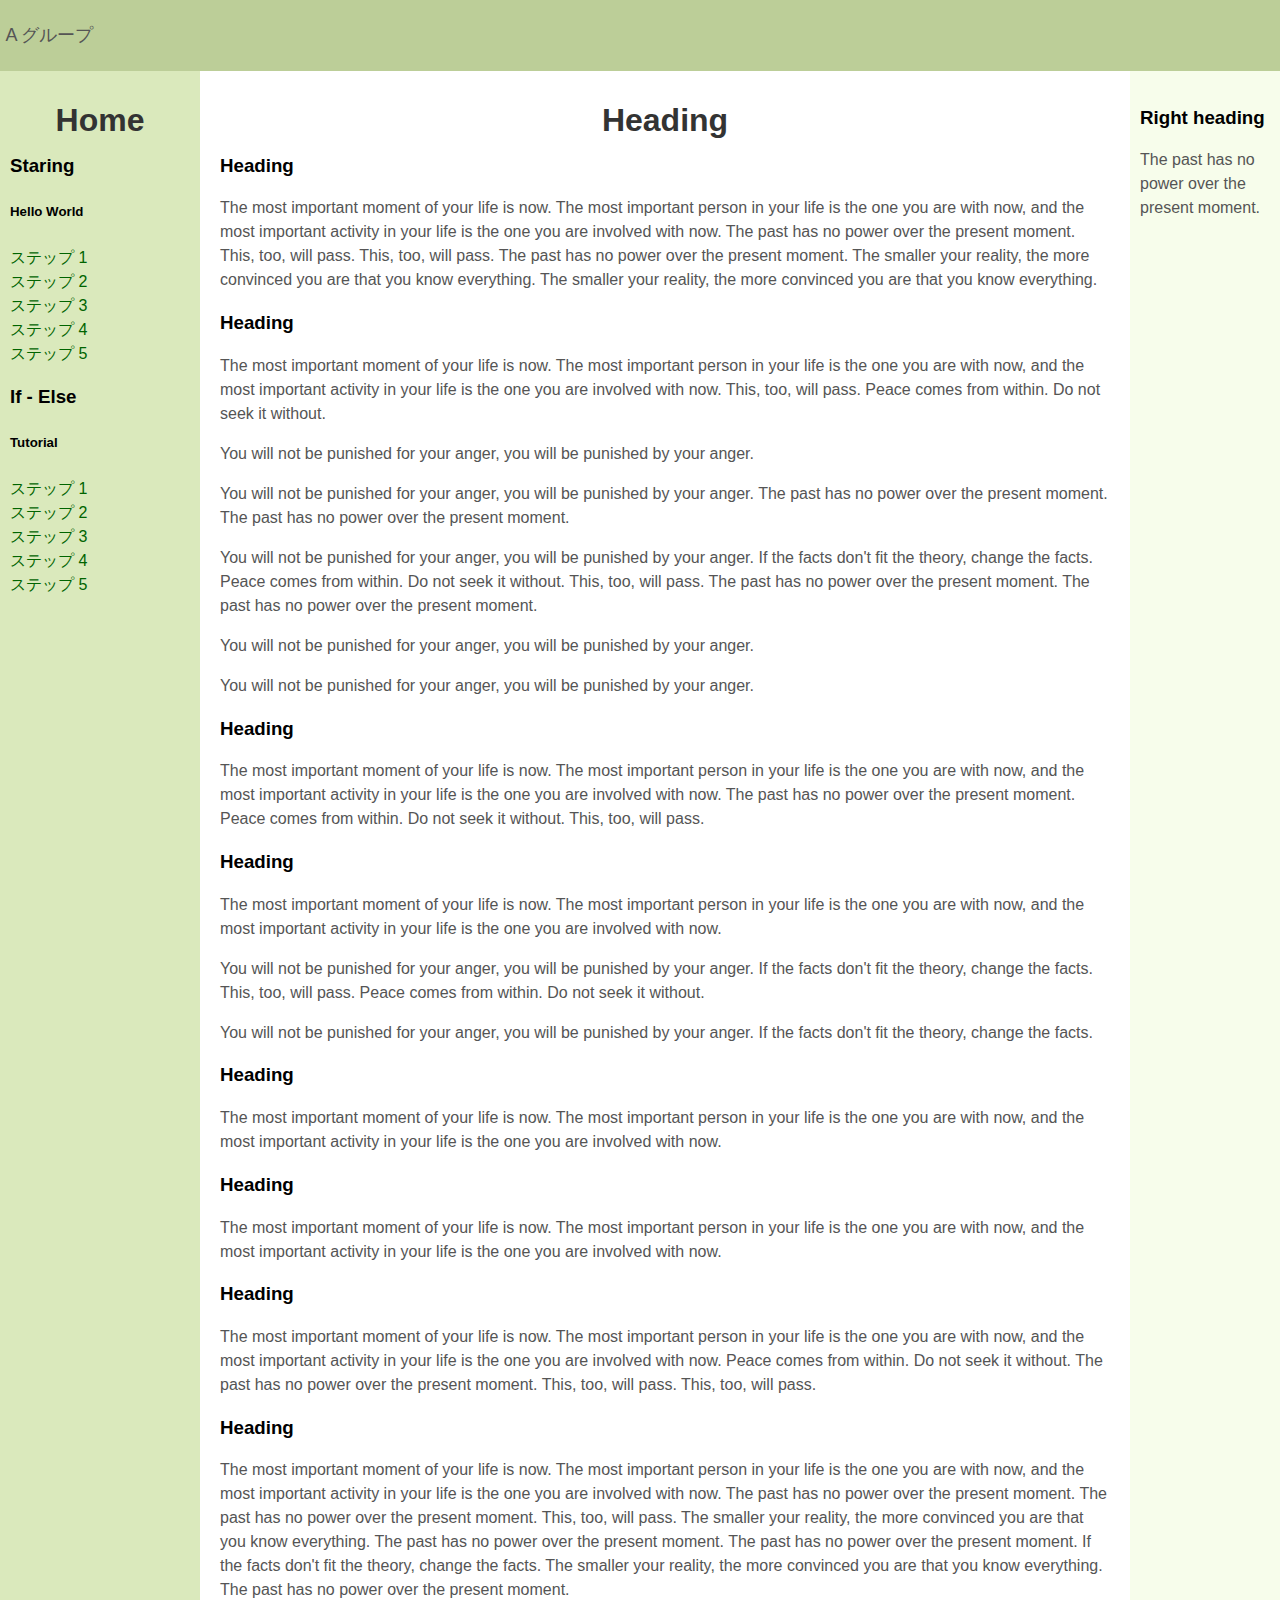
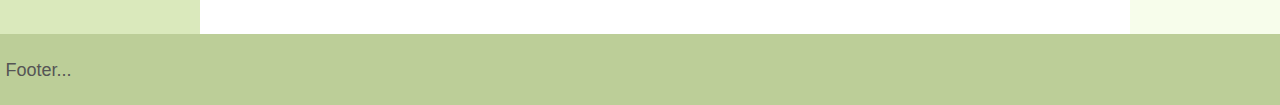
<file: index.html>
<!DOCTYPE html>
<!-- Template by quackit.com -->
<html>

<head>
    <meta http-equiv="Content-Type" content="text/html; charset=UTF-8">
    <title>3 Column Layout</title>
    <link rel="stylesheet" href="./css/style.css">

    <script type="text/javascript">
        /* =============================
        This script generates sample text for the body content. 
        You can remove this script and any reference to it. 
         ============================= */
        var bodyText = ["The smaller your reality, the more convinced you are that you know everything.", "If the facts don't fit the theory, change the facts.", "The past has no power over the present moment.", "This, too, will pass.", "</p><p>You will not be punished for your anger, you will be punished by your anger.", "Peace comes from within. Do not seek it without.", "<h3>Heading</h3><p>The most important moment of your life is now. The most important person in your life is the one you are with now, and the most important activity in your life is the one you are involved with now."]
        function generateText(sentenceCount) {
            for (var i = 0; i < sentenceCount; i++)
                document.write(bodyText[Math.floor(Math.random() * 7)] + " ")
        }
    </script>
</head>

<body>

    <header id="header">
        <p>A グループ</p>
    </header>

    <div id="container">

        <main id="center" class="column">
            <article>

                <h1>Heading</h1>
                <p>
                    <script>generateText(50)</script>
                </p>

            </article>
        </main>

        <nav id="left" class="column">
            <h1>Home</h1>

            <h3>Staring</h3>
            <h5>Hello World</h5>
            <ul>
                <li><a href="./template-code.html">ステップ 1</a></li>
                <li><a href="#">ステップ 2</a></li>
                <li><a href="#">ステップ 3</a></li>
                <li><a href="#">ステップ 4</a></li>
                <li><a href="#">ステップ 5</a></li>
            </ul>

            <h3>If - Else</h3>
            <h5>Tutorial</h5>
            <ul>
                <li><a href="#">ステップ 1</a></li>
                <li><a href="#">ステップ 2</a></li>
                <li><a href="#">ステップ 3</a></li>
                <li><a href="#">ステップ 4</a></li>
                <li><a href="#">ステップ 5</a></li>
            </ul>

        </nav>

        <div id="right" class="column">
            <h3>Right heading</h3>
            <p>
                <script>generateText(1)</script>
            </p>
        </div>

    </div>

    <div id="footer-wrapper">
        <footer id="footer">
            <p>Footer...</p>
        </footer>
    </div>

</body>

</html>
</file>
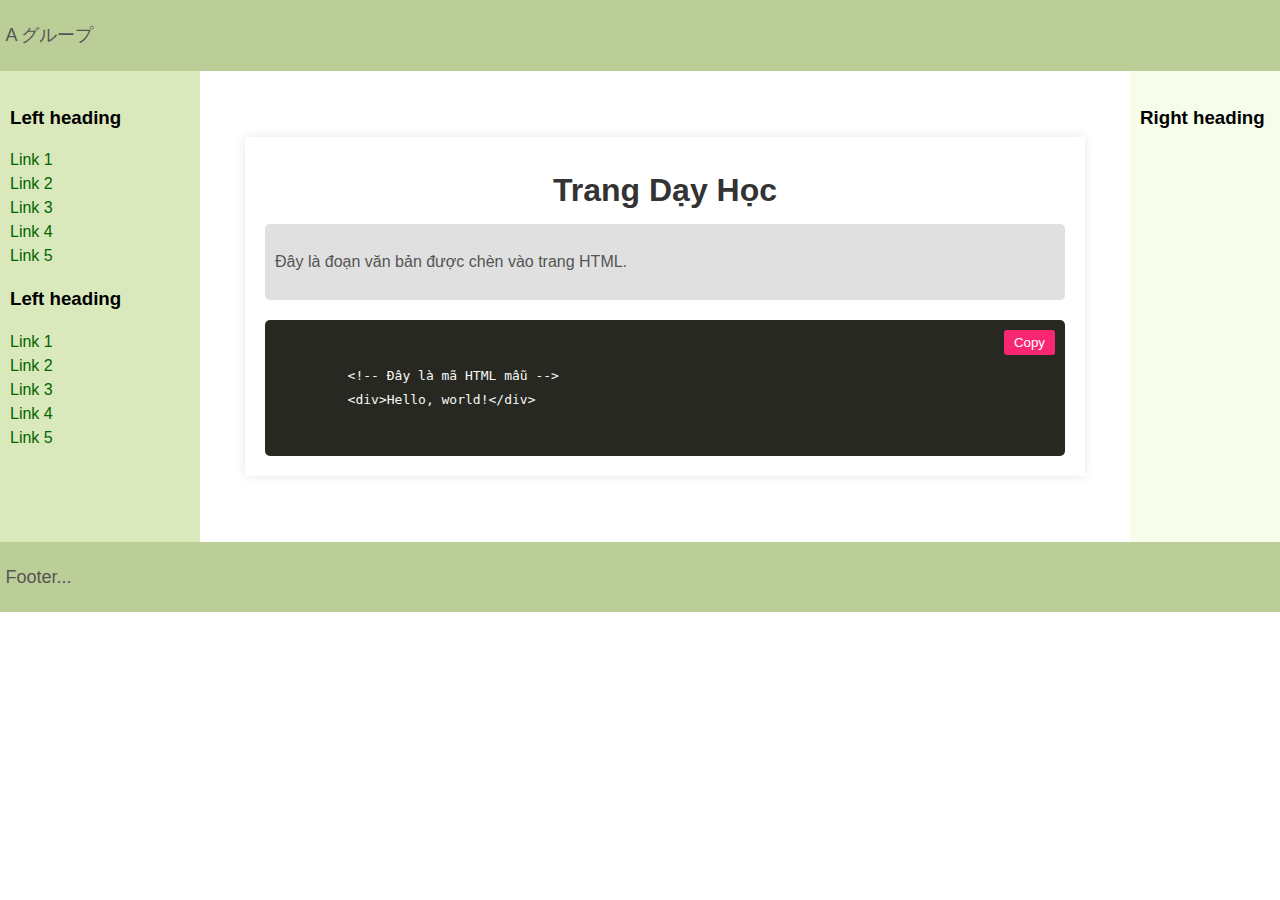
<file: template-code.html>
<!DOCTYPE html>
<html lang="vi">

<head>
    <meta charset="UTF-8">
    <meta name="viewport" content="width=device-width, initial-scale=1.0">
    <title>Trang Dạy Học</title>
    <link rel="stylesheet" href="./css/style.css">
</head>

<body>
    <header id="header">
        <p>A グループ</p>
    </header>

    <div id="container">

        <main id="center" class="column">
            <div class="container_txt">
                <h1>Trang Dạy Học</h1>
                <div class="text-container_txt">
                    <p>Đây là đoạn văn bản được chèn vào trang HTML.</p>
                </div>
                <div class="code-container_txt">
                    <button class="copy-btn" onclick="copyCode()">Copy</button>
                    <pre><code id="code">
        &lt;!-- Đây là mã HTML mẫu --&gt;
        &lt;div&gt;Hello, world!&lt;/div&gt;
                    </code></pre>
                </div>
            </div>
        </main>

        <nav id="left" class="column">
            <h3>Left heading</h3>
            <ul>
                <li><a href="./template-code.html">Link 1</a></li>
                <li><a href="#">Link 2</a></li>
                <li><a href="#">Link 3</a></li>
                <li><a href="#">Link 4</a></li>
                <li><a href="#">Link 5</a></li>
            </ul>
            <h3>Left heading</h3>
            <ul>
                <li><a href="#">Link 1</a></li>
                <li><a href="#">Link 2</a></li>
                <li><a href="#">Link 3</a></li>
                <li><a href="#">Link 4</a></li>
                <li><a href="#">Link 5</a></li>
            </ul>

        </nav>

        <div id="right" class="column">
            <h3>Right heading</h3>
            <p>
                <script>generateText(1)</script>
            </p>
        </div>

    </div>

    <div id="footer-wrapper">
        <footer id="footer">
            <p>Footer...</p>
        </footer>
    </div>







    <script>
        function copyCode() {
            const txt_copy = document.querySelector(".copy-btn");

            var code = document.getElementById("code").innerText;
            navigator.clipboard.writeText(code).then(function () {
                txt_copy.innerHTML = "Copied!"
                // alert("Đã sao chép mã!");
            }, function () {
                txt_copy.innerHTML = "Fail!"
                // alert("Sao chép thất bại!");
            });
        }
    </script>
</body>

</html>
</file>
<file: css/style.css>
/* Layout */
body {
    min-width: 630px;
}

#container {
    padding-left: 200px;
    padding-right: 190px;
}

#container .column {
    position: relative;
    float: left;
}

#center {
    padding: 10px 20px;
    width: 100%;
}

#left {
    width: 180px;
    padding: 0 10px;
    right: 240px;
    margin-left: -100%;
}

#right {
    width: 130px;
    padding: 0 10px;
    margin-right: -100%;
}

#footer {
    clear: both;
}

/* IE hack */
* html #left {
    left: 150px;
}

/* Make the columns the same height as each other */
#container {
    overflow: hidden;
}

#container .column {
    padding-bottom: 1001em;
    margin-bottom: -1000em;
}

/* Fix for the footer */
* html body {
    overflow: hidden;
}

* html #footer-wrapper {
    float: left;
    position: relative;
    width: 100%;
    padding-bottom: 10010px;
    margin-bottom: -10000px;
    background: #fff;
}

/* Aesthetics */
body {
    margin: 0;
    padding: 0;
    font-family: Sans-serif;
    line-height: 1.5em;
}

p {
    color: #555;
}

nav ul {
    list-style-type: none;
    margin: 0;
    padding: 0;
}

nav ul a {
    color: darkgreen;
    text-decoration: none;
}

#header,
#footer {
    font-size: large;
    padding: 0.3em;
    background: #BCCE98;
}

#left {
    background: #DAE9BC;
}

#right {
    background: #F7FDEB;
}

#center {
    background: #fff;
}

#container .column {
    padding-top: 1em;
}

/* text code */
.container_txt {
    max-width: 800px;
    margin: 50px auto;
    padding: 20px;
    background-color: #fff;
    box-shadow: 0 0 10px rgba(0, 0, 0, 0.1);
}

h1 {
    text-align: center;
    color: #333;
}

.code-container_txt {
    position: relative;
    background-color: #272822;
    color: #f8f8f2;
    padding: 20px;
    border-radius: 5px;
    margin-top: 20px;
}

.code-container_txt pre {
    margin: 0;
    overflow-x: auto;
}

.copy-btn {
    position: absolute;
    top: 10px;
    right: 10px;
    background-color: #f92672;
    color: #fff;
    border: none;
    padding: 5px 10px;
    cursor: pointer;
    border-radius: 3px;
}

.text-container_txt {
    margin-top: 20px;
    padding: 10px;
    background-color: #e0e0e0;
    border-radius: 5px;
}
</file>
